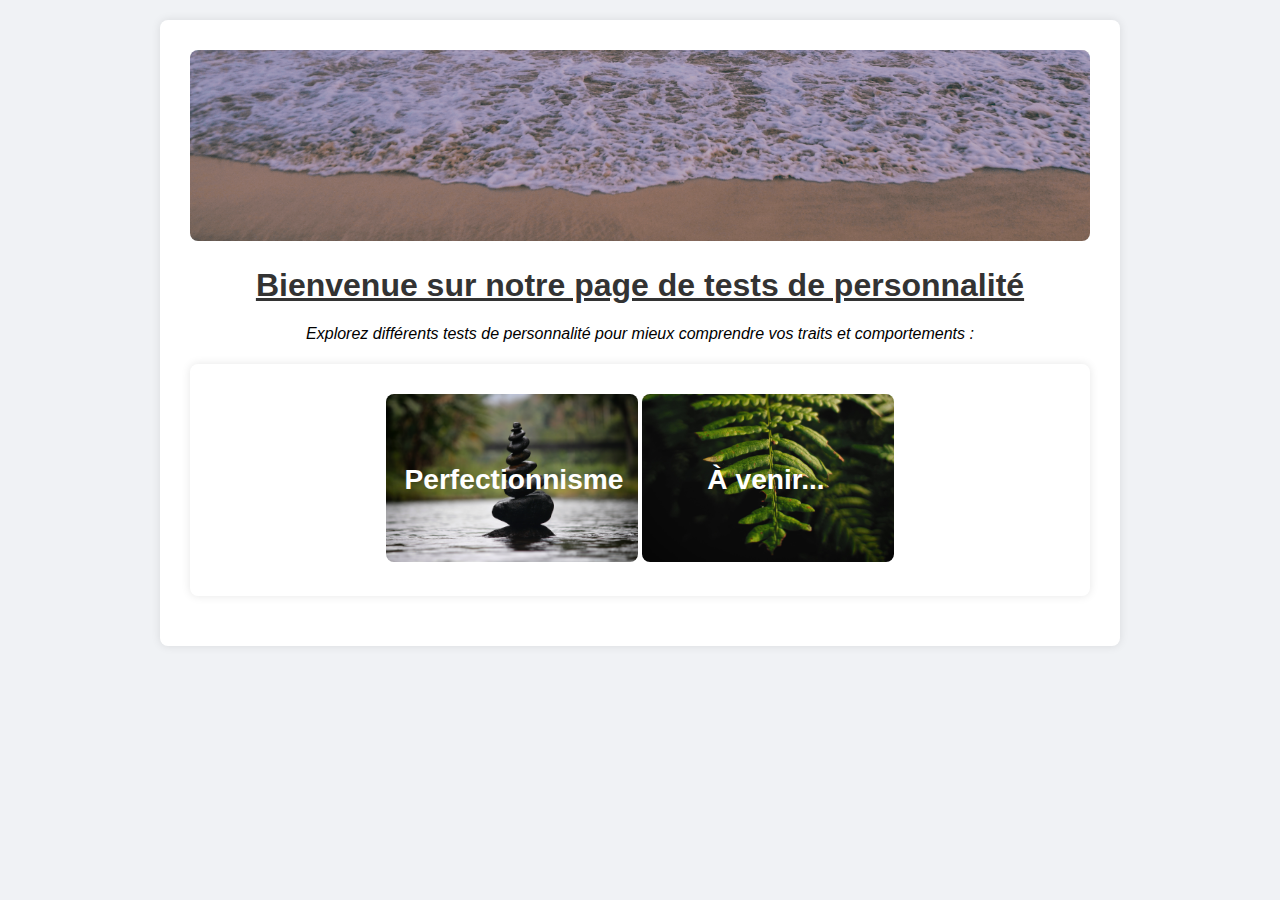
<file: index.html>
<!DOCTYPE html>
<html lang="fr">
<head>
  <meta charset="UTF-8">
  <title>Tests de personnalité</title>
  <link rel="stylesheet" href="Style.css">
</head>
<body>
  <div class="container">
    <a href="https://www.youtube.com"><img src="Bannière.png" width=100% height=100% href="https://www.youtube.com"></a>
    <h1>Bienvenue sur notre page de tests de personnalité</h1>
    <h4>Explorez différents tests de personnalité pour mieux comprendre vos traits et comportements :</h4>

    <!-- Test 1: Perfectionnisme -->
    <div class="container">
      <a class="lien" href="Test de Perfectionnisme.html">
        <img src="Perfection.jpg" width="30%" height="30%">
        <div class="text1">Perfectionnisme</div>
      </a>
      <a class="lien" href="https://www.youtube.com">
        <img src="Feuille.jpg" width="30%" height="30%">
        <div class="text2">À venir...</div>
      </a>
    </div>
  </div>
</body>
</html>
</file>
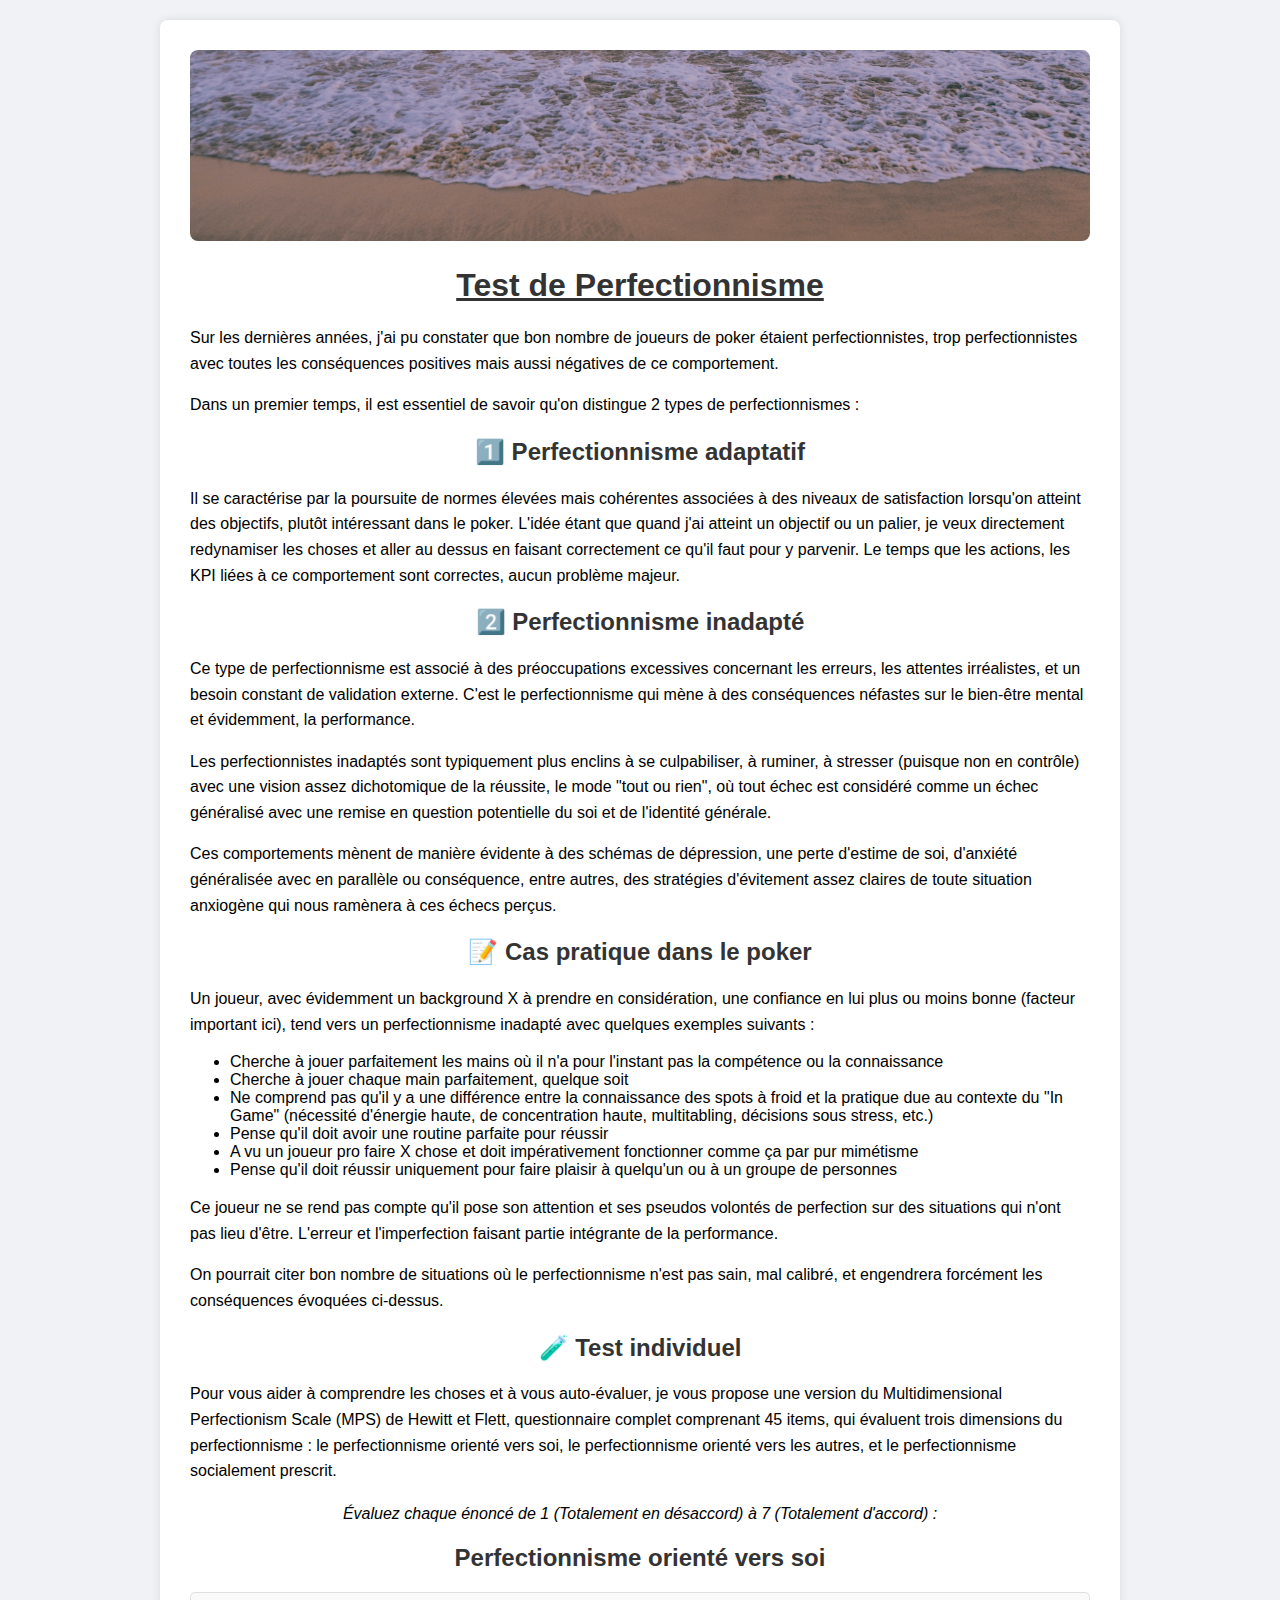
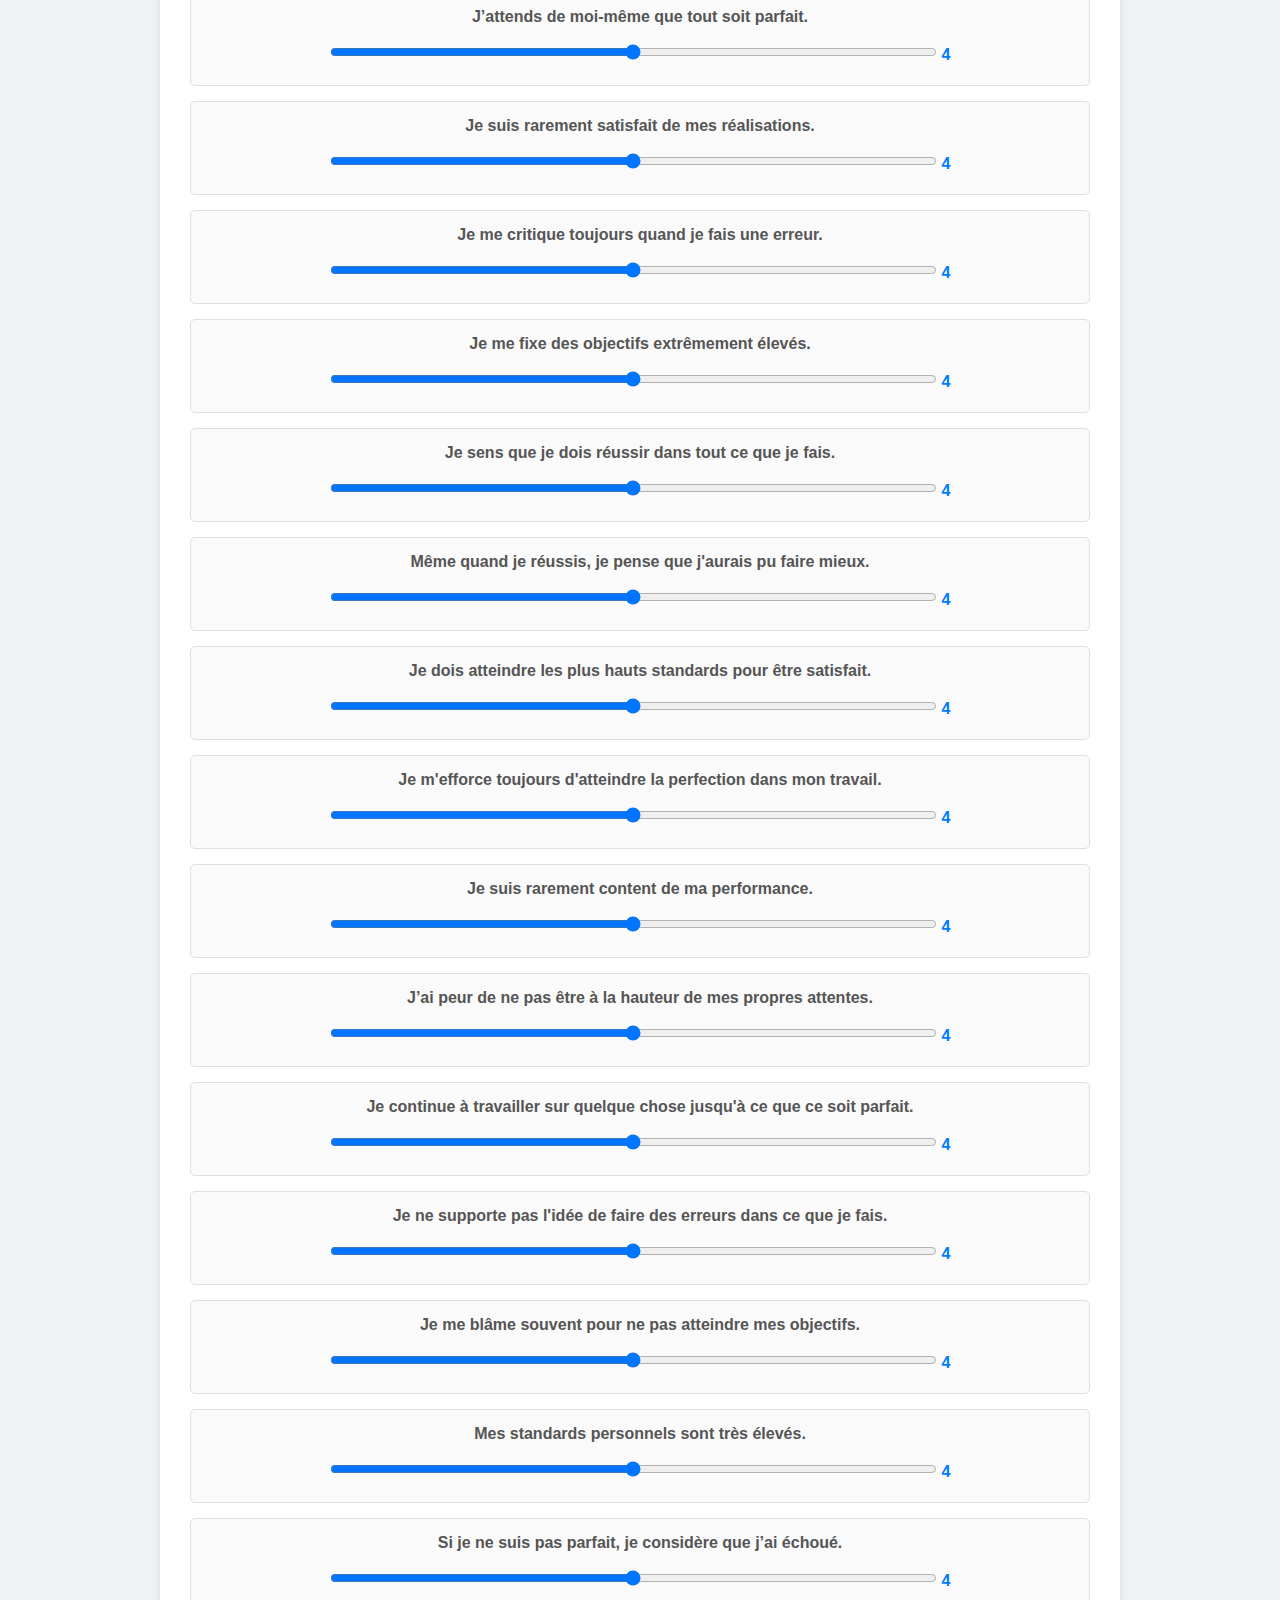
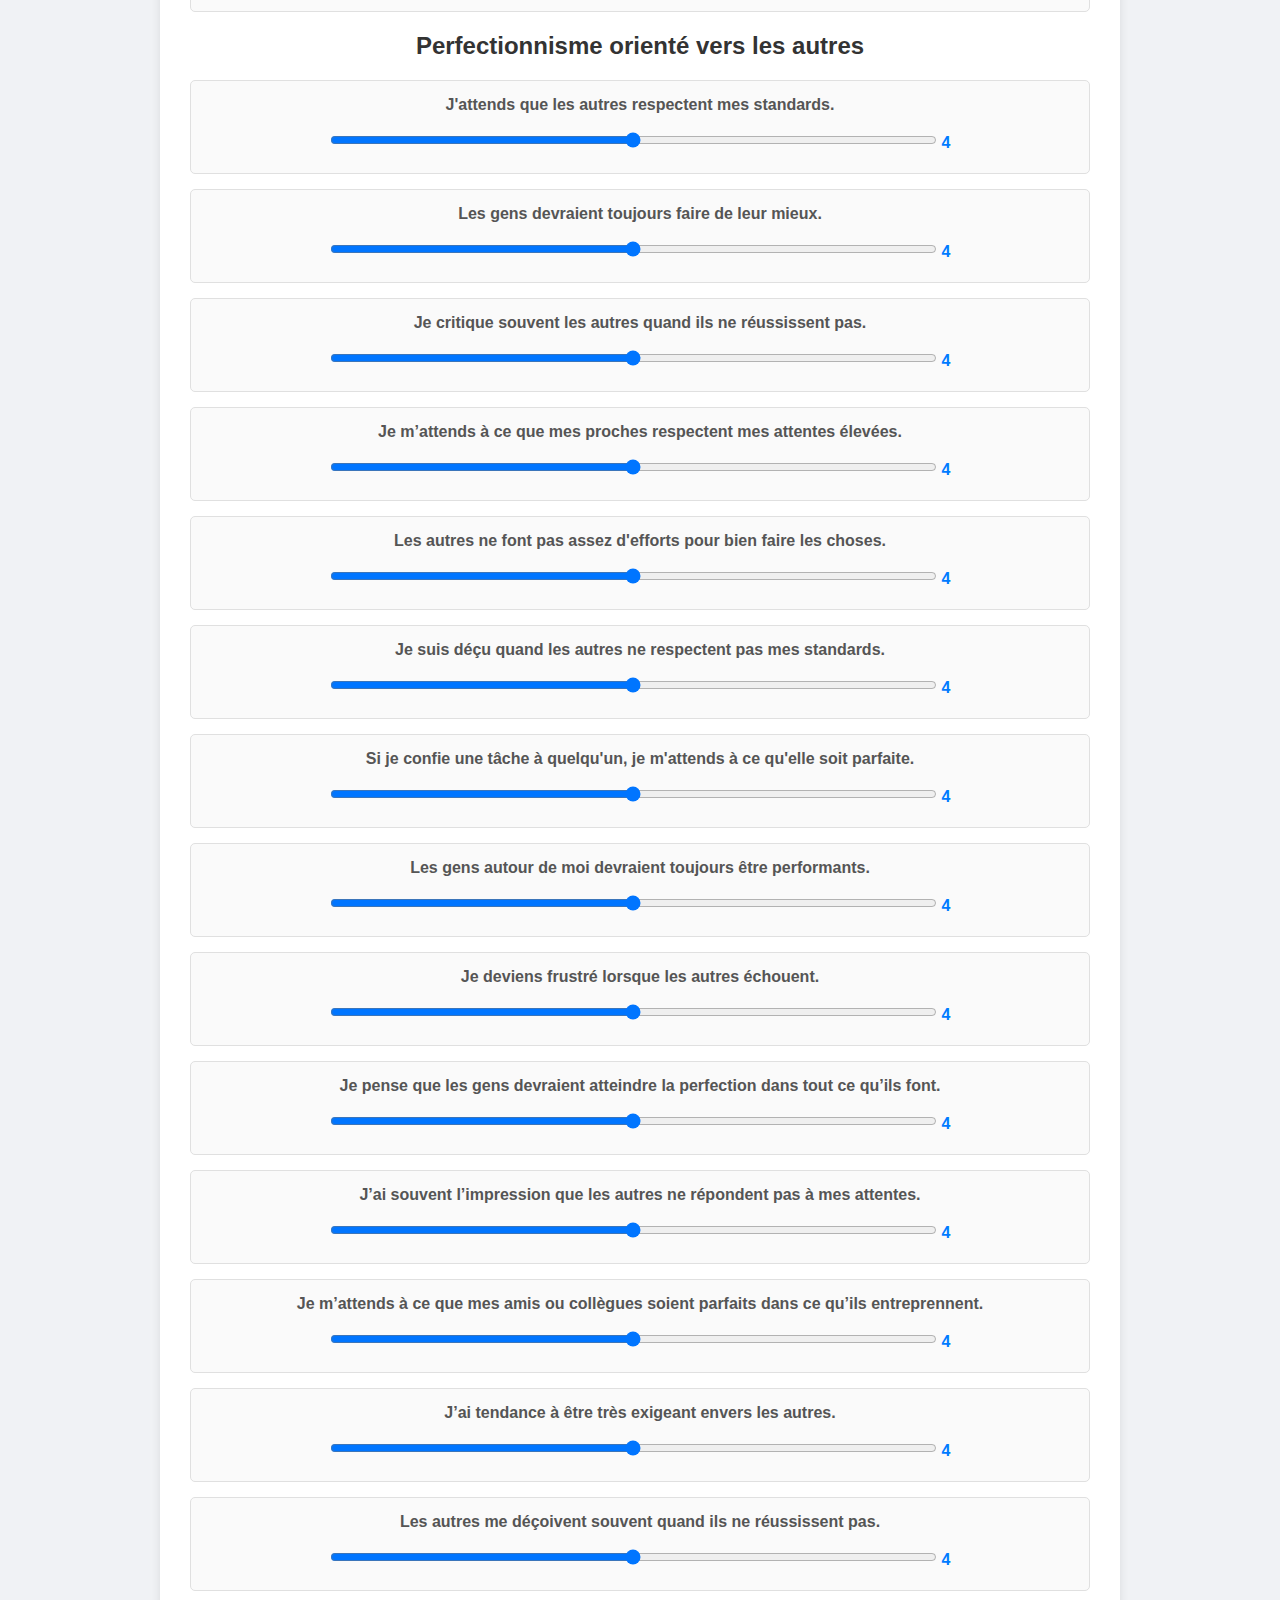
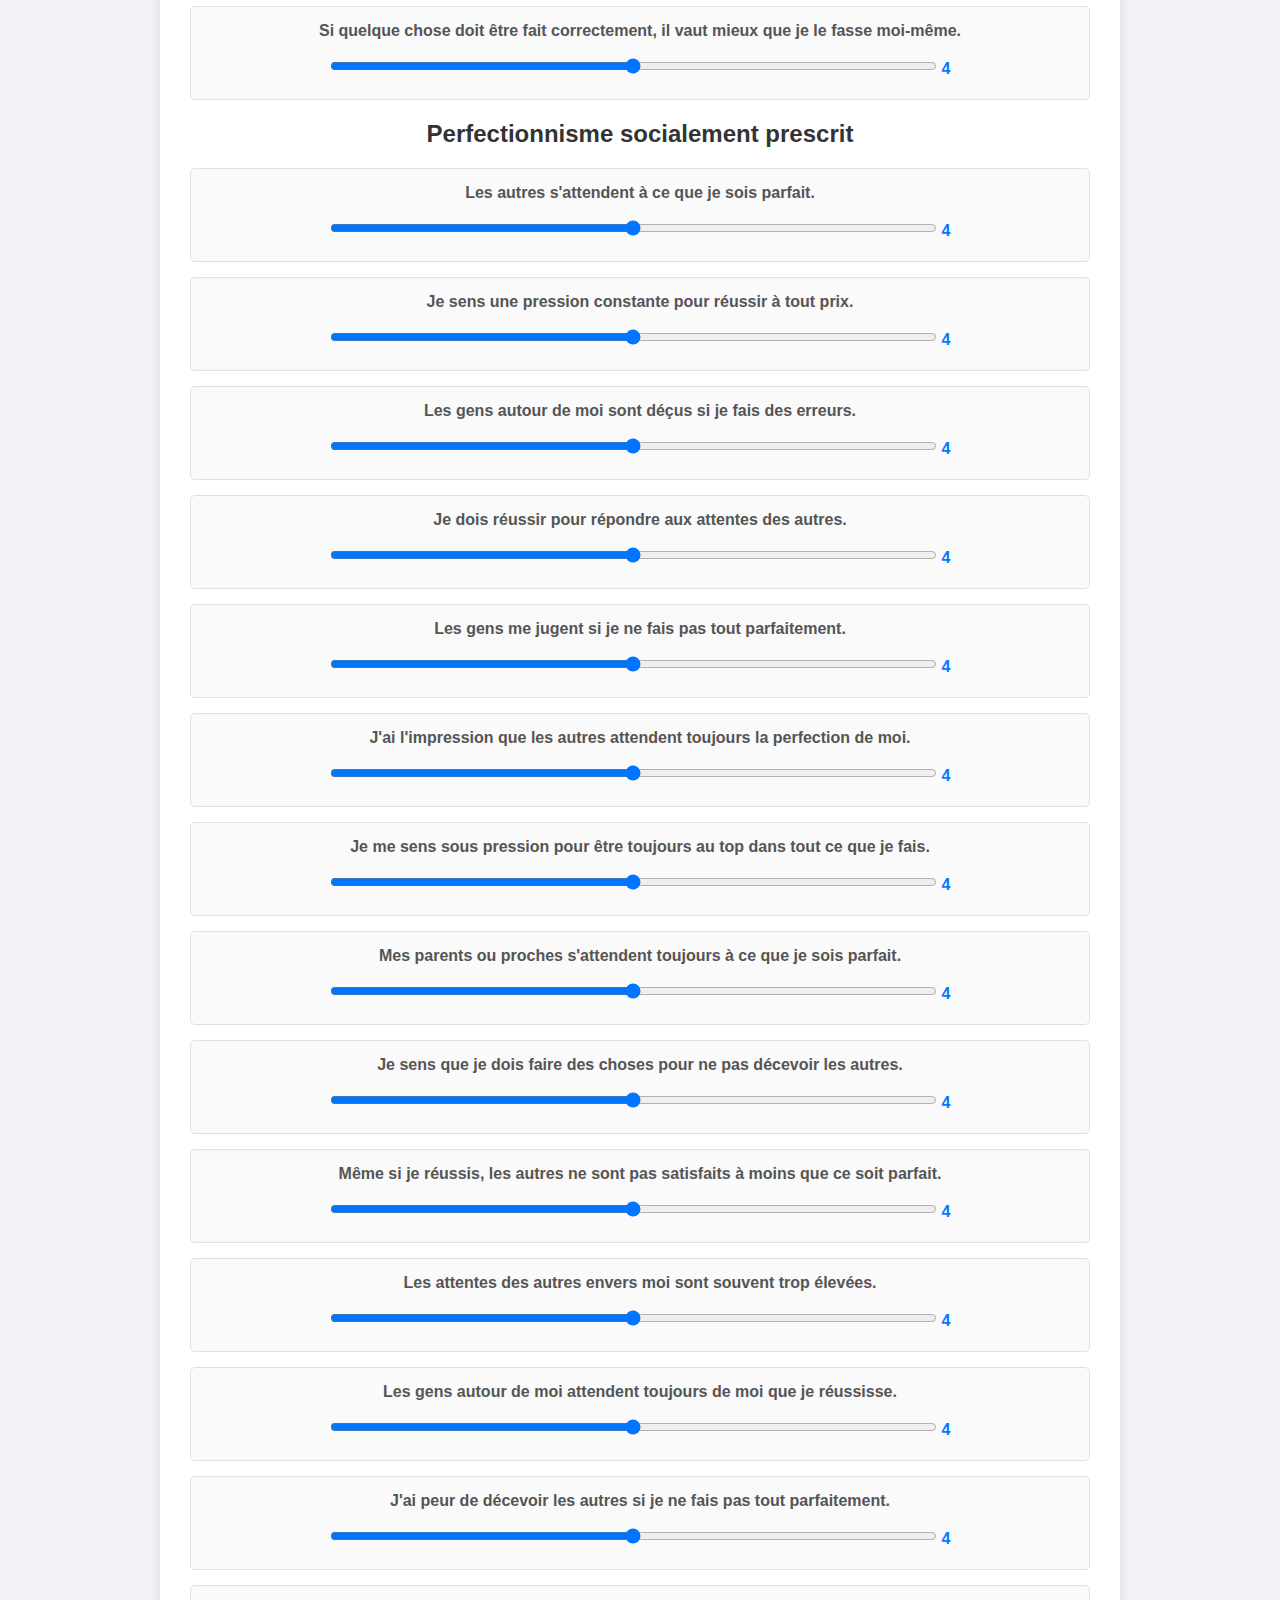
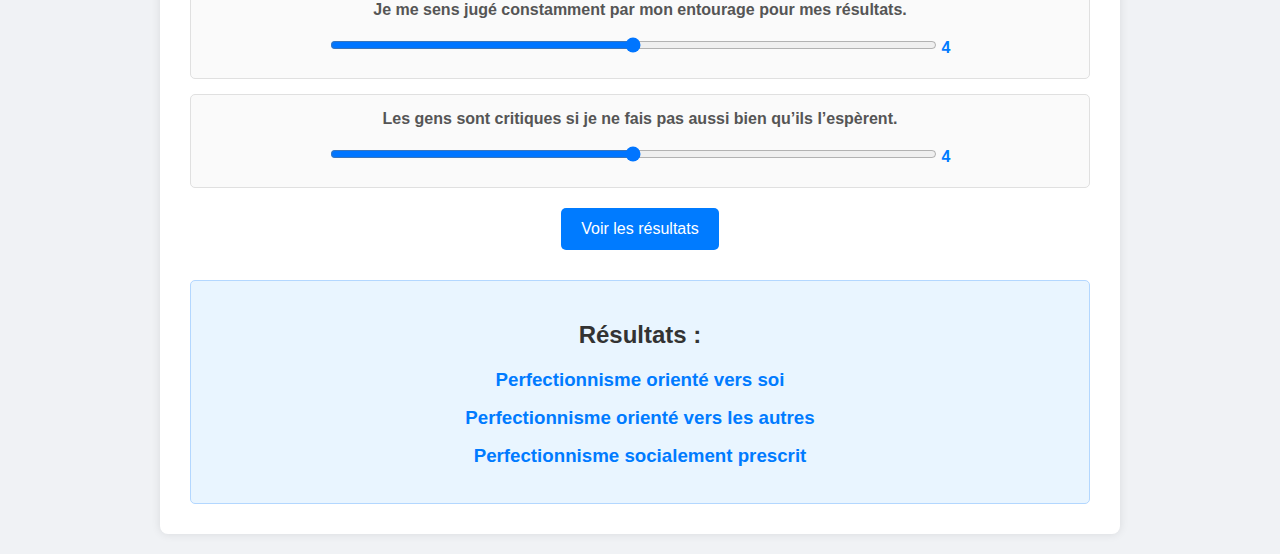
<file: Test de Perfectionnisme.html>
<!DOCTYPE html>
<html lang="fr">
<head>
  <meta charset="UTF-8">
  <meta name="viewport" content="width=device-width, initial-scale=1.0">
  <title>Test de Perfectionnisme</title>
  <link rel="stylesheet" href="Style.css">
</head>
<body>
  <div class="container">
    <a href="https://www.youtube.com"><img src="Bannière.png" width=100% height=100% href="https://www.youtube.com/@krushpoker"></a>
    <h1>Test de Perfectionnisme</h1>
    
    <p>Sur les dernières années, j'ai pu constater que bon nombre de joueurs de poker étaient perfectionnistes, trop perfectionnistes avec toutes les conséquences positives mais aussi négatives de ce comportement.</p>
    
    <p>Dans un premier temps, il est essentiel de savoir qu'on distingue 2 types de perfectionnismes :</p>
    
    <h2>1️⃣ Perfectionnisme adaptatif</h2>
    <p>Il se caractérise par la poursuite de normes élevées mais cohérentes associées à des niveaux de satisfaction lorsqu'on atteint des objectifs, plutôt intéressant dans le poker. L'idée étant que quand j'ai atteint un objectif ou un palier, je veux directement redynamiser les choses et aller au dessus en faisant correctement ce qu'il faut pour y parvenir. Le temps que les actions, les KPI liées à ce comportement sont correctes, aucun problème majeur.</p>
    
    <h2>2️⃣ Perfectionnisme inadapté</h2>
    <p>Ce type de perfectionnisme est associé à des préoccupations excessives concernant les erreurs, les attentes irréalistes, et un besoin constant de validation externe. C'est le perfectionnisme qui mène à des conséquences néfastes sur le bien-être mental et évidemment, la performance.</p>
    
    <p>Les perfectionnistes inadaptés sont typiquement plus enclins à se culpabiliser, à ruminer, à stresser (puisque non en contrôle) avec une vision assez dichotomique de la réussite, le mode "tout ou rien", où tout échec est considéré comme un échec généralisé avec une remise en question potentielle du soi et de l'identité générale.</p>
    
    <p>Ces comportements mènent de manière évidente à des schémas de dépression, une perte d'estime de soi, d'anxiété généralisée avec en parallèle ou conséquence, entre autres, des stratégies d'évitement assez claires de toute situation anxiogène qui nous ramènera à ces échecs perçus.</p>
    
    <h2>📝 Cas pratique dans le poker</h2>
    <p>Un joueur, avec évidemment un background X à prendre en considération, une confiance en lui plus ou moins bonne (facteur important ici), tend vers un perfectionnisme inadapté avec quelques exemples suivants :</p>
    <ul>
        <li>Cherche à jouer parfaitement les mains où il n'a pour l'instant pas la compétence ou la connaissance</li>
        <li>Cherche à jouer chaque main parfaitement, quelque soit</li>
        <li>Ne comprend pas qu'il y a une différence entre la connaissance des spots à froid et la pratique due au contexte du "In Game" (nécessité d'énergie haute, de concentration haute, multitabling, décisions sous stress, etc.)</li>
        <li>Pense qu'il doit avoir une routine parfaite pour réussir</li>
        <li>A vu un joueur pro faire X chose et doit impérativement fonctionner comme ça par pur mimétisme</li>
        <li>Pense qu'il doit réussir uniquement pour faire plaisir à quelqu'un ou à un groupe de personnes</li>
    </ul>
    
    <p>Ce joueur ne se rend pas compte qu'il pose son attention et ses pseudos volontés de perfection sur des situations qui n'ont pas lieu d'être. L'erreur et l'imperfection faisant partie intégrante de la performance.</p>
    
    <p>On pourrait citer bon nombre de situations où le perfectionnisme n'est pas sain, mal calibré, et engendrera forcément les conséquences évoquées ci-dessus.</p>
    
    <h2>🧪 Test individuel</h2>
    <p>Pour vous aider à comprendre les choses et à vous auto-évaluer, je vous propose une version du Multidimensional Perfectionism Scale (MPS) de Hewitt et Flett, questionnaire complet comprenant 45 items, qui évaluent trois dimensions du perfectionnisme : le perfectionnisme orienté vers soi, le perfectionnisme orienté vers les autres, et le perfectionnisme socialement prescrit.</p>
    <form id="testForm">
      <h4>Évaluez chaque énoncé de 1 (Totalement en désaccord) à 7 (Totalement d'accord) :</h4>
      <div id="questions"></div>
      <button type="button" onclick="calculerScore()">Voir les résultats</button>
    </form>
    
    <div class="result-section">
      <h2>Résultats :</h2>
      <div class="result-category">
        <h3>Perfectionnisme orienté vers soi</h3>
        <p id="resultatSelf"></p>
      </div>
      <div class="result-category">
        <h3>Perfectionnisme orienté vers les autres</h3>
        <p id="resultatOther"></p>
      </div>
      <div class="result-category">
        <h3>Perfectionnisme socialement prescrit</h3>
        <p id="resultatSocial"></p>
      </div>
    </div>
  </div>
  
  <script>
    // Liste des 45 questions dans l'ordre
    const questions = [
      // Self-Oriented Perfectionism (15 questions : items 1 à 15)
      "J’attends de moi-même que tout soit parfait.",
      "Je suis rarement satisfait de mes réalisations.",
      "Je me critique toujours quand je fais une erreur.",
      "Je me fixe des objectifs extrêmement élevés.",
      "Je sens que je dois réussir dans tout ce que je fais.",
      "Même quand je réussis, je pense que j'aurais pu faire mieux.",
      "Je dois atteindre les plus hauts standards pour être satisfait.",
      "Je m'efforce toujours d'atteindre la perfection dans mon travail.",
      "Je suis rarement content de ma performance.",
      "J’ai peur de ne pas être à la hauteur de mes propres attentes.",
      "Je continue à travailler sur quelque chose jusqu'à ce que ce soit parfait.",
      "Je ne supporte pas l'idée de faire des erreurs dans ce que je fais.",
      "Je me blâme souvent pour ne pas atteindre mes objectifs.",
      "Mes standards personnels sont très élevés.",
      "Si je ne suis pas parfait, je considère que j’ai échoué.",

      // Other-Oriented Perfectionism (15 questions : items 16 à 30)
      "J'attends que les autres respectent mes standards.",
      "Les gens devraient toujours faire de leur mieux.",
      "Je critique souvent les autres quand ils ne réussissent pas.",
      "Je m’attends à ce que mes proches respectent mes attentes élevées.",
      "Les autres ne font pas assez d'efforts pour bien faire les choses.",
      "Je suis déçu quand les autres ne respectent pas mes standards.",
      "Si je confie une tâche à quelqu'un, je m'attends à ce qu'elle soit parfaite.",
      "Les gens autour de moi devraient toujours être performants.",
      "Je deviens frustré lorsque les autres échouent.",
      "Je pense que les gens devraient atteindre la perfection dans tout ce qu’ils font.",
      "J’ai souvent l’impression que les autres ne répondent pas à mes attentes.",
      "Je m’attends à ce que mes amis ou collègues soient parfaits dans ce qu’ils entreprennent.",
      "J’ai tendance à être très exigeant envers les autres.",
      "Les autres me déçoivent souvent quand ils ne réussissent pas.",
      "Si quelque chose doit être fait correctement, il vaut mieux que je le fasse moi-même.",

      // Socially Prescribed Perfectionism (15 questions : items 31 à 45)
      "Les autres s'attendent à ce que je sois parfait.",
      "Je sens une pression constante pour réussir à tout prix.",
      "Les gens autour de moi sont déçus si je fais des erreurs.",
      "Je dois réussir pour répondre aux attentes des autres.",
      "Les gens me jugent si je ne fais pas tout parfaitement.",
      "J'ai l'impression que les autres attendent toujours la perfection de moi.",
      "Je me sens sous pression pour être toujours au top dans tout ce que je fais.",
      "Mes parents ou proches s'attendent toujours à ce que je sois parfait.",
      "Je sens que je dois faire des choses pour ne pas décevoir les autres.",
      "Même si je réussis, les autres ne sont pas satisfaits à moins que ce soit parfait.",
      "Les attentes des autres envers moi sont souvent trop élevées.",
      "Les gens autour de moi attendent toujours de moi que je réussisse.",
      "J'ai peur de décevoir les autres si je ne fais pas tout parfaitement.",
      "Je me sens jugé constamment par mon entourage pour mes résultats.",
      "Les gens sont critiques si je ne fais pas aussi bien qu’ils l’espèrent."
    ];

    // Génère les questions dans la page avec titres de catégories
    function genererQuestions() {
      const container = document.getElementById("questions");

      // Insertion d'un titre pour la première catégorie
      let headerSelf = document.createElement("h2");
      headerSelf.textContent = "Perfectionnisme orienté vers soi";
      container.appendChild(headerSelf);

      questions.forEach((question, index) => {
        // Ajout des titres de catégorie pour les autres groupes
        if (index === 15) {
          let headerOther = document.createElement("h2");
          headerOther.textContent = "Perfectionnisme orienté vers les autres";
          container.appendChild(headerOther);
        } else if (index === 30) {
          let headerSocial = document.createElement("h2");
          headerSocial.textContent = "Perfectionnisme socialement prescrit";
          container.appendChild(headerSocial);
        }
        const div = document.createElement("div");
        div.className = "question";
        div.innerHTML = `
          <label>${question}</label>
          <input type="range" min="1" max="7" step="1" value="4" id="q${index}">
          <span class="range-value" id="valeur${index}">4</span>
        `;
        container.appendChild(div);
        // Met à jour la valeur affichée lorsque le curseur change
        const input = div.querySelector("input[type='range']");
        const span = div.querySelector("span.range-value");
        input.addEventListener('input', () => { span.textContent = input.value; });
      });
    }

    // Fonction pour interpréter un score dans une catégorie (plage 15 à 105)
    function interpreterScore(score) {
      if (score >= 15 && score <= 35) {
        return "Faibles attentes (peu d'impact sur le bien-être).";
      } else if (score >= 36 && score <= 70) {
        return "Niveau modéré (attentes plus équilibrées).";
      } else if (score >= 71 && score <= 105) {
        return "Perfectionnisme excessif, avec des conséquences potentielles sur le bien-être (anxiété, dépression, relations tendues).";
      } else {
        return "Score hors échelle attendue.";
      }
    }

    // Calcul des scores pour les 3 catégories (15 questions par catégorie)
    function calculerScore() {
      let scoreSelf = 0, scoreOther = 0, scoreSocial = 0;
      
      // Self-Oriented : items 1 à 15 (indices 0 à 14)
      for (let i = 0; i < 15; i++) {
        scoreSelf += parseInt(document.getElementById(`q${i}`).value);
      }
      
      // Other-Oriented : items 16 à 30 (indices 15 à 29)
      for (let i = 15; i < 30; i++) {
        scoreOther += parseInt(document.getElementById(`q${i}`).value);
      }
      
      // Socially Prescribed : items 31 à 45 (indices 30 à 44)
      for (let i = 30; i < 45; i++) {
        scoreSocial += parseInt(document.getElementById(`q${i}`).value);
      }
      
      // Interprétation des scores par catégorie
      const interprSelf = interpreterScore(scoreSelf);
      const interprOther = interpreterScore(scoreOther);
      const interprSocial = interpreterScore(scoreSocial);
      
      // Affichage des résultats
      document.getElementById("resultatSelf").textContent = `Perfectionnisme orienté vers soi : ${scoreSelf} - ${interprSelf}`;
      document.getElementById("resultatOther").textContent = `Perfectionnisme orienté vers les autres : ${scoreOther} - ${interprOther}`;
      document.getElementById("resultatSocial").textContent = `Perfectionnisme socialement prescrit : ${scoreSocial} - ${interprSocial}`;
    }

    window.onload = genererQuestions;
  </script>
</body>
</html>
</file>
<file: Style.css>
body {
    font-family: 'Segoe UI', Tahoma, Geneva, Verdana, sans-serif;
    background: #f0f2f5;
    margin: 0;
    padding: 0;
    text-align: center;
  }
  
  .container {
    max-width: 900px;
    margin: 20px auto;
    background: #fff;
    padding: 30px;
    border-radius: 8px;
    box-shadow: 0 0 10px rgba(0,0,0,0.1);
    position: relative;
  }

  img {
    border-radius: 8px;
  }

  h1 {
    text-decoration: underline ;
    text-align: center;
    color: #333;
  }

  h2, h3 {
    text-align: center;
    color: #333;
  }
  
  h4 {
    text-align: center;
    font-style: italic;
    font-weight: 500;

  }

  p {
    line-height: 1.6;
    text-align: left; 

  }

  ul {
    text-align: left;
  }
  
  .question {
    background: #fafafa;
    padding: 15px;
    border-radius: 5px;
    margin-bottom: 15px;
    border: 1px solid #e0e0e0;
  }
  
  .question label {
    font-weight: bold;
    color: #555;
    display: block;
    margin-bottom: 8px;
  }
  
  input[type="range"] {
    width: 70%;
    margin: 10px 0;
  }
  
  .range-value {
    font-weight: bold;
    color: #007BFF;
  }
  
  button {
    display: block;
    margin: 20px auto;
    padding: 12px 20px;
    font-size: 16px;
    background: #007BFF;
    color: #fff;
    border: none;
    border-radius: 5px;
    cursor: pointer;
  }
  
  button:hover {
    background: #0056b3;
  }
  
  .result-section {
    margin-top: 30px;
    background: #e9f5ff;
    padding: 20px;
    border-radius: 5px;
    border: 1px solid #b3d7ff;
  }
  
  .result-category {
    margin-bottom: 15px;
  }
  
  .result-category h3 {
    margin: 0 0 5px;
    color: #007BFF;
  }
  
.lien {
  text-decoration: none;
}


.container  .text1 {
  position: absolute;
  top: 50%;
  left: 36%;
  transform: translate(-50%, -50%);
  color: white; /* Change la couleur pour qu'elle ressorte bien */
  font-size: 2.2vw;
  font-weight: bold;
}

.container  .text2 {
  position: absolute;
  top: 50%;
  left: 64%;
  transform: translate(-50%, -50%);
  color: white; /* Change la couleur pour qu'elle ressorte bien */
  font-size: 2.2vw;
  font-weight: bold;
}
</file>
